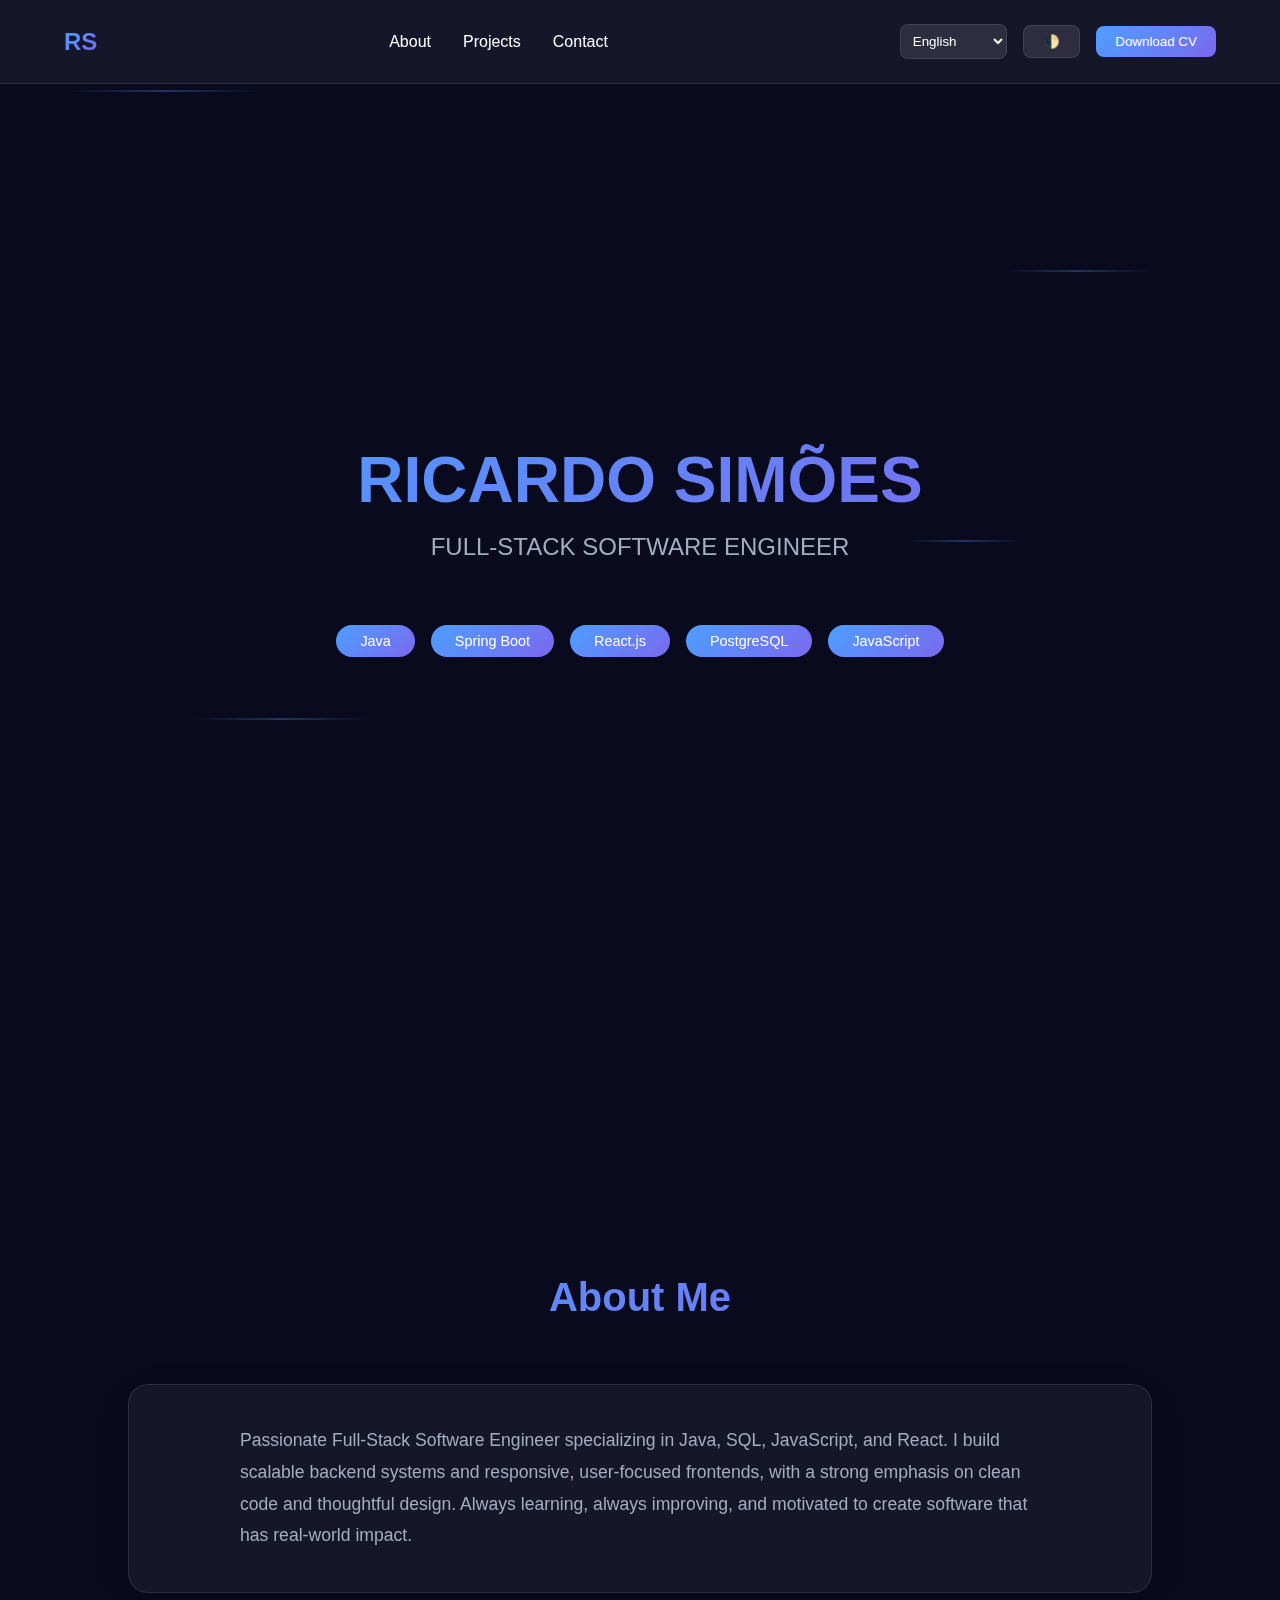
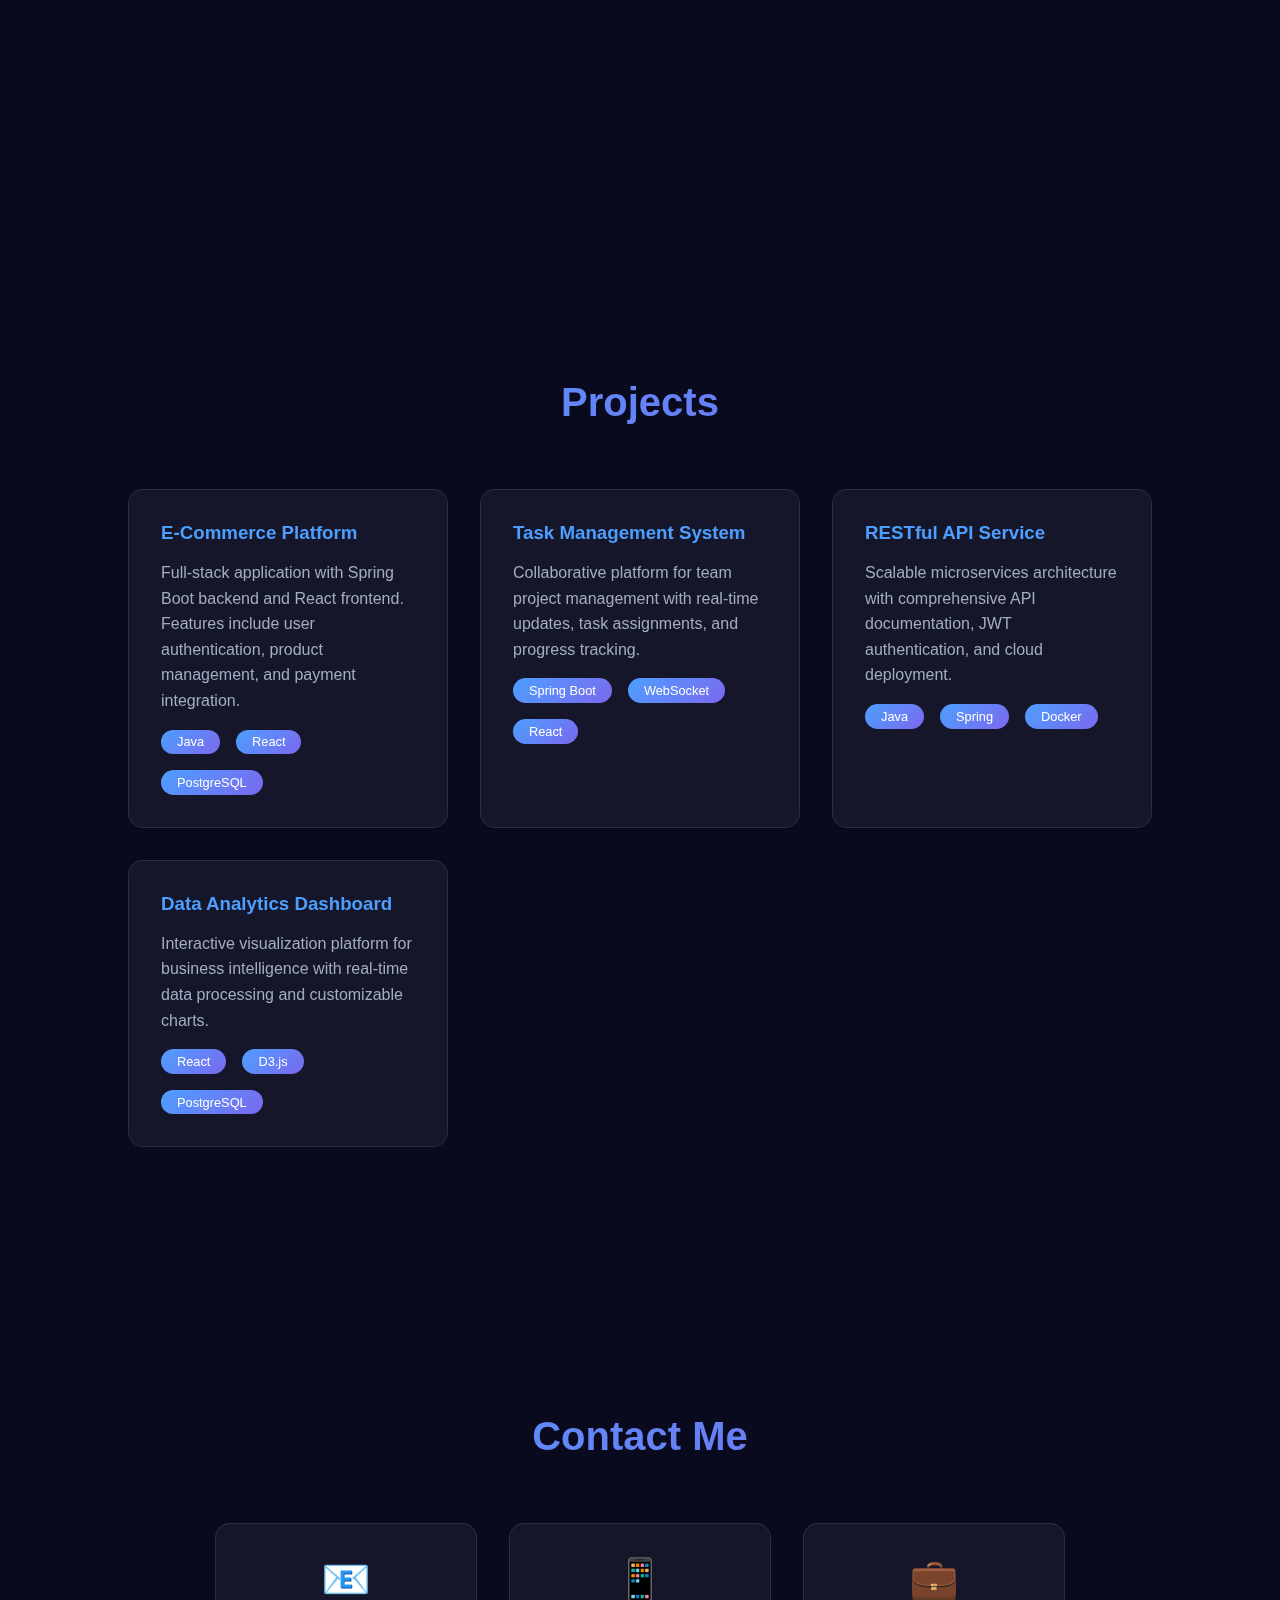
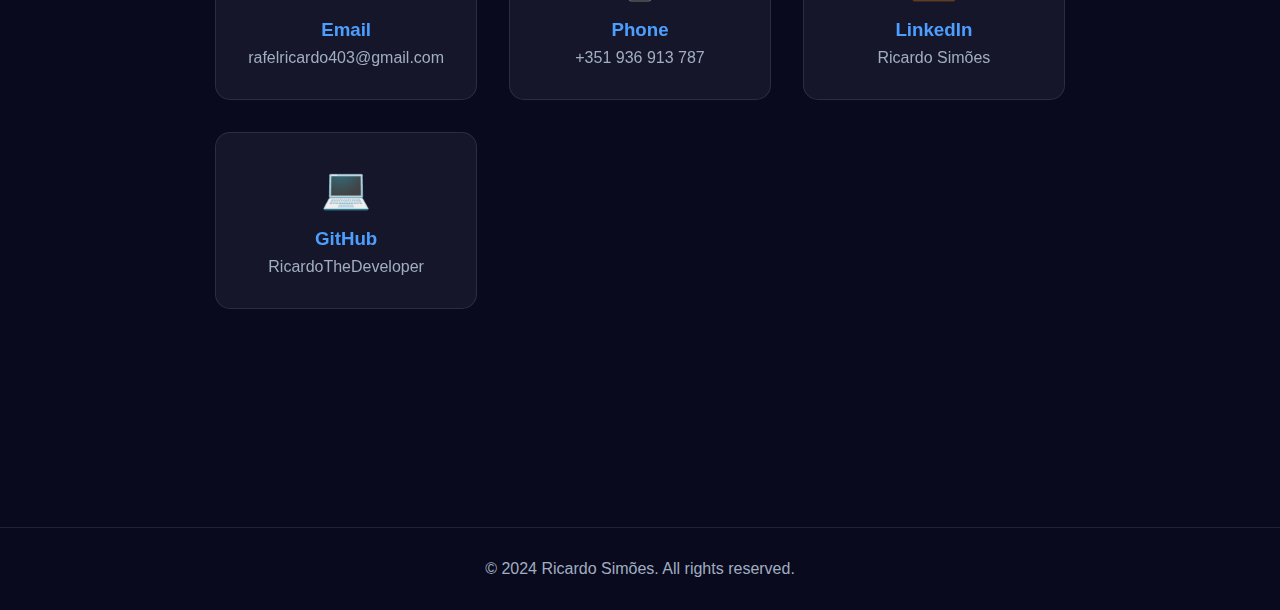
<file: index.html>
<!DOCTYPE html>
<html lang="en">
<head>
    <meta charset="UTF-8">
    <meta name="viewport" content="width=device-width, initial-scale=1.0">
    <title>Ricardo Simões - Full-Stack Software Engineer</title>
    <style>
        * {
            margin: 0;
            padding: 0;
            box-sizing: border-box;
        }

        :root {
            --bg-primary: #0a0a1f;
            --bg-secondary: #1a1a3e;
            --accent-primary: #4d9fff;
            --accent-secondary: #7b68ee;
            --text-primary: #ffffff;
            --text-secondary: #a0aec0;
            --glass-bg: rgba(255, 255, 255, 0.05);
            --glass-border: rgba(255, 255, 255, 0.1);
        }

        [data-theme="light"] {
            --bg-primary: #f0f4f8;
            --bg-secondary: #ffffff;
            --accent-primary: #2b6cb0;
            --accent-secondary: #5a67d8;
            --text-primary: #1a202c;
            --text-secondary: #4a5568;
            --glass-bg: rgba(255, 255, 255, 0.7);
            --glass-border: rgba(0, 0, 0, 0.1);
        }

        body {
            font-family: 'Segoe UI', Tahoma, Geneva, Verdana, sans-serif;
            background: var(--bg-primary);
            color: var(--text-primary);
            overflow-x: hidden;
            transition: all 0.3s ease;
        }

        .circuit-bg {
            position: fixed;
            top: 0;
            left: 0;
            width: 100%;
            height: 100%;
            z-index: 0;
            opacity: 0.3;
            pointer-events: none;
        }

        .circuit-line {
            position: absolute;
            background: linear-gradient(90deg, transparent, var(--accent-primary), transparent);
            animation: pulse 3s infinite;
        }

        @keyframes pulse {
            0%, 100% { opacity: 0.3; }
            50% { opacity: 0.8; }
        }

        nav {
            position: fixed;
            top: 0;
            width: 100%;
            padding: 1.5rem 5%;
            background: var(--glass-bg);
            backdrop-filter: blur(20px);
            border-bottom: 1px solid var(--glass-border);
            z-index: 1000;
            display: flex;
            justify-content: space-between;
            align-items: center;
        }

        .logo {
            font-size: 1.5rem;
            font-weight: bold;
            background: linear-gradient(135deg, var(--accent-primary), var(--accent-secondary));
            -webkit-background-clip: text;
            -webkit-text-fill-color: transparent;
            background-clip: text;
        }

        .nav-links {
            display: flex;
            gap: 2rem;
            list-style: none;
        }

        .nav-links a {
            color: var(--text-primary);
            text-decoration: none;
            font-weight: 500;
            transition: all 0.3s;
            position: relative;
        }

        .nav-links a::after {
            content: '';
            position: absolute;
            bottom: -5px;
            left: 0;
            width: 0;
            height: 2px;
            background: var(--accent-primary);
            transition: width 0.3s;
        }

        .nav-links a:hover::after {
            width: 100%;
        }

        .controls {
            display: flex;
            gap: 1rem;
            align-items: center;
        }

        .btn {
            padding: 0.5rem 1.2rem;
            border: none;
            border-radius: 8px;
            cursor: pointer;
            font-weight: 500;
            transition: all 0.3s;
            background: var(--glass-bg);
            color: var(--text-primary);
            border: 1px solid var(--glass-border);
            backdrop-filter: blur(10px);
        }

        .btn:hover {
            transform: translateY(-2px);
            box-shadow: 0 5px 15px rgba(77, 159, 255, 0.3);
        }

        .btn-primary {
            background: linear-gradient(135deg, var(--accent-primary), var(--accent-secondary));
            border: none;
            color: white;
        }

        select {
            padding: 0.5rem;
            border-radius: 8px;
            background: var(--glass-bg);
            color: var(--text-primary);
            border: 1px solid var(--glass-border);
            backdrop-filter: blur(10px);
            cursor: pointer;
        }

        main {
            position: relative;
            z-index: 1;
            padding-top: 100px;
        }

        section {
            min-height: 100vh;
            padding: 5rem 10%;
            display: flex;
            flex-direction: column;
            justify-content: center;
        }

        .hero {
            text-align: center;
            position: relative;
        }

        .hero h1 {
            font-size: 4rem;
            margin-bottom: 1rem;
            background: linear-gradient(135deg, var(--accent-primary), var(--accent-secondary));
            -webkit-background-clip: text;
            -webkit-text-fill-color: transparent;
            background-clip: text;
            animation: fadeInUp 1s ease;
        }

        .hero .subtitle {
            font-size: 1.5rem;
            color: var(--text-secondary);
            margin-bottom: 2rem;
            animation: fadeInUp 1s ease 0.2s backwards;
        }

        @keyframes fadeInUp {
            from {
                opacity: 0;
                transform: translateY(30px);
            }
            to {
                opacity: 1;
                transform: translateY(0);
            }
        }

        .glass-card {
            background: var(--glass-bg);
            backdrop-filter: blur(20px);
            border: 1px solid var(--glass-border);
            border-radius: 20px;
            padding: 2.5rem;
            margin: 2rem 0;
            transition: all 0.3s;
            box-shadow: 0 8px 32px rgba(0, 0, 0, 0.1);
        }

        .glass-card:hover {
            transform: translateY(-5px);
            box-shadow: 0 15px 40px rgba(77, 159, 255, 0.2);
        }

        .section-title {
            font-size: 2.5rem;
            margin-bottom: 2rem;
            text-align: center;
            background: linear-gradient(135deg, var(--accent-primary), var(--accent-secondary));
            -webkit-background-clip: text;
            -webkit-text-fill-color: transparent;
            background-clip: text;
        }

        .about-content {
            max-width: 800px;
            margin: 0 auto;
            line-height: 1.8;
            font-size: 1.1rem;
            color: var(--text-secondary);
        }

        .tech-stack {
            display: flex;
            gap: 1rem;
            flex-wrap: wrap;
            justify-content: center;
            margin-top: 2rem;
        }

        .tech-tag {
            padding: 0.5rem 1.5rem;
            background: linear-gradient(135deg, var(--accent-primary), var(--accent-secondary));
            border-radius: 25px;
            font-size: 0.9rem;
            font-weight: 500;
        }

        .projects-grid {
            display: grid;
            grid-template-columns: repeat(auto-fit, minmax(300px, 1fr));
            gap: 2rem;
            margin-top: 2rem;
        }

        .project-card {
            background: var(--glass-bg);
            backdrop-filter: blur(20px);
            border: 1px solid var(--glass-border);
            border-radius: 15px;
            padding: 2rem;
            transition: all 0.3s;
            cursor: pointer;
        }

        .project-card:hover {
            transform: translateY(-10px);
            box-shadow: 0 15px 40px rgba(77, 159, 255, 0.3);
        }

        .project-card h3 {
            color: var(--accent-primary);
            margin-bottom: 1rem;
        }

        .project-card p {
            color: var(--text-secondary);
            line-height: 1.6;
        }

        .contact-grid {
            display: grid;
            grid-template-columns: repeat(auto-fit, minmax(250px, 1fr));
            gap: 2rem;
            max-width: 1000px;
            margin: 2rem auto;
        }

        .contact-item {
            background: var(--glass-bg);
            backdrop-filter: blur(20px);
            border: 1px solid var(--glass-border);
            border-radius: 15px;
            padding: 2rem;
            text-align: center;
            transition: all 0.3s;
        }

        .contact-item:hover {
            transform: translateY(-5px);
            box-shadow: 0 10px 30px rgba(77, 159, 255, 0.3);
        }

        .contact-icon {
            font-size: 2.5rem;
            margin-bottom: 1rem;
            color: var(--accent-primary);
        }

        .contact-item h3 {
            margin-bottom: 0.5rem;
            color: var(--accent-primary);
        }

        .contact-item a {
            color: var(--text-secondary);
            text-decoration: none;
            word-break: break-all;
        }

        .contact-item a:hover {
            color: var(--accent-primary);
        }

        footer {
            text-align: center;
            padding: 2rem;
            color: var(--text-secondary);
            border-top: 1px solid var(--glass-border);
        }

        @media (max-width: 768px) {
            .hero h1 {
                font-size: 2.5rem;
            }
            
            .hero .subtitle {
                font-size: 1.2rem;
            }
            
            .nav-links {
                display: none;
            }
            
            section {
                padding: 3rem 5%;
            }
        }
    </style>
</head>
<body data-theme="dark">
    <div class="circuit-bg">
        <div class="circuit-line" style="width: 200px; height: 2px; top: 10%; left: 5%; animation-delay: 0s;"></div>
        <div class="circuit-line" style="width: 150px; height: 2px; top: 30%; right: 10%; animation-delay: 1s;"></div>
        <div class="circuit-line" style="width: 180px; height: 2px; bottom: 20%; left: 15%; animation-delay: 2s;"></div>
        <div class="circuit-line" style="width: 120px; height: 2px; top: 60%; right: 20%; animation-delay: 1.5s;"></div>
    </div>

    <nav>
        <div class="logo">RS</div>
        <ul class="nav-links">
            <li><a href="#about" data-i18n="nav_about">About</a></li>
            <li><a href="#projects" data-i18n="nav_projects">Projects</a></li>
            <li><a href="#contact" data-i18n="nav_contact">Contact</a></li>
        </ul>
        <div class="controls">
            <select id="langSelect" onchange="changeLanguage()">
                <option value="en">English</option>
                <option value="fr">Français</option>
                <option value="nl">Nederlands</option>
            </select>
            <button class="btn" onclick="toggleTheme()">🌓</button>
            <button class="btn btn-primary" onclick="downloadCV()" data-i18n="download_cv">Download CV</button>
        </div>
    </nav>

    <main>
        <section class="hero">
            <h1>RICARDO SIMÕES</h1>
            <p class="subtitle" data-i18n="hero_subtitle">FULL-STACK SOFTWARE ENGINEER</p>
            <div class="tech-stack">
                <span class="tech-tag">Java</span>
                <span class="tech-tag">Spring Boot</span>
                <span class="tech-tag">React.js</span>
                <span class="tech-tag">PostgreSQL</span>
                <span class="tech-tag">JavaScript</span>
            </div>
        </section>

        <section id="about">
            <h2 class="section-title" data-i18n="about_title">About Me</h2>
            <div class="glass-card">
                <p class="about-content" data-i18n="about_text">
                    Passionate Full-Stack Software Engineer specializing in Java, SQL, JavaScript, and React. 
                    I build scalable backend systems and responsive, user-focused frontends, with a strong emphasis 
                    on clean code and thoughtful design. Always learning, always improving, and motivated to create 
                    software that has real-world impact.
                </p>
            </div>
        </section>

        <section id="projects">
            <h2 class="section-title" data-i18n="projects_title">Projects</h2>
            <div class="projects-grid">
                <div class="project-card">
                    <h3 data-i18n="project1_title">E-Commerce Platform</h3>
                    <p data-i18n="project1_desc">Full-stack application with Spring Boot backend and React frontend. Features include user authentication, product management, and payment integration.</p>
                    <div class="tech-stack" style="justify-content: flex-start; margin-top: 1rem;">
                        <span class="tech-tag" style="font-size: 0.8rem; padding: 0.3rem 1rem;">Java</span>
                        <span class="tech-tag" style="font-size: 0.8rem; padding: 0.3rem 1rem;">React</span>
                        <span class="tech-tag" style="font-size: 0.8rem; padding: 0.3rem 1rem;">PostgreSQL</span>
                    </div>
                </div>

                <div class="project-card">
                    <h3 data-i18n="project2_title">Task Management System</h3>
                    <p data-i18n="project2_desc">Collaborative platform for team project management with real-time updates, task assignments, and progress tracking.</p>
                    <div class="tech-stack" style="justify-content: flex-start; margin-top: 1rem;">
                        <span class="tech-tag" style="font-size: 0.8rem; padding: 0.3rem 1rem;">Spring Boot</span>
                        <span class="tech-tag" style="font-size: 0.8rem; padding: 0.3rem 1rem;">WebSocket</span>
                        <span class="tech-tag" style="font-size: 0.8rem; padding: 0.3rem 1rem;">React</span>
                    </div>
                </div>

                <div class="project-card">
                    <h3 data-i18n="project3_title">RESTful API Service</h3>
                    <p data-i18n="project3_desc">Scalable microservices architecture with comprehensive API documentation, JWT authentication, and cloud deployment.</p>
                    <div class="tech-stack" style="justify-content: flex-start; margin-top: 1rem;">
                        <span class="tech-tag" style="font-size: 0.8rem; padding: 0.3rem 1rem;">Java</span>
                        <span class="tech-tag" style="font-size: 0.8rem; padding: 0.3rem 1rem;">Spring</span>
                        <span class="tech-tag" style="font-size: 0.8rem; padding: 0.3rem 1rem;">Docker</span>
                    </div>
                </div>

                <div class="project-card">
                    <h3 data-i18n="project4_title">Data Analytics Dashboard</h3>
                    <p data-i18n="project4_desc">Interactive visualization platform for business intelligence with real-time data processing and customizable charts.</p>
                    <div class="tech-stack" style="justify-content: flex-start; margin-top: 1rem;">
                        <span class="tech-tag" style="font-size: 0.8rem; padding: 0.3rem 1rem;">React</span>
                        <span class="tech-tag" style="font-size: 0.8rem; padding: 0.3rem 1rem;">D3.js</span>
                        <span class="tech-tag" style="font-size: 0.8rem; padding: 0.3rem 1rem;">PostgreSQL</span>
                    </div>
                </div>
            </div>
        </section>

        <section id="contact">
            <h2 class="section-title" data-i18n="contact_title">Contact Me</h2>
            <div class="contact-grid">
                <div class="contact-item">
                    <div class="contact-icon">📧</div>
                    <h3 data-i18n="contact_email">Email</h3>
                    <a href="mailto:rafelricardo403@gmail.com">rafelricardo403@gmail.com</a>
                </div>

                <div class="contact-item">
                    <div class="contact-icon">📱</div>
                    <h3 data-i18n="contact_phone">Phone</h3>
                    <a href="tel:+351936913787">+351 936 913 787</a>
                </div>

                <div class="contact-item">
                    <div class="contact-icon">💼</div>
                    <h3>LinkedIn</h3>
                    <a href="https://www.linkedin.com/in/ricardo-simões-fullstacksoftwareengineer" target="_blank">Ricardo Simões</a>
                </div>

                <div class="contact-item">
                    <div class="contact-icon">💻</div>
                    <h3>GitHub</h3>
                    <a href="https://github.com/RicardoTheDeveloper" target="_blank">RicardoTheDeveloper</a>
                </div>
            </div>
        </section>
    </main>

    <footer>
        <p>&copy; 2024 Ricardo Simões. <span data-i18n="footer_rights">All rights reserved.</span></p>
    </footer>

    <script>
        const translations = {
            en: {
                nav_about: "About",
                nav_projects: "Projects",
                nav_contact: "Contact",
                download_cv: "Download CV",
                hero_subtitle: "FULL-STACK SOFTWARE ENGINEER",
                about_title: "About Me",
                about_text: "Passionate Full-Stack Software Engineer specializing in Java, SQL, JavaScript, and React. I build scalable backend systems and responsive, user-focused frontends, with a strong emphasis on clean code and thoughtful design. Always learning, always improving, and motivated to create software that has real-world impact.",
                projects_title: "Projects",
                project1_title: "E-Commerce Platform",
                project1_desc: "Full-stack application with Spring Boot backend and React frontend. Features include user authentication, product management, and payment integration.",
                project2_title: "Task Management System",
                project2_desc: "Collaborative platform for team project management with real-time updates, task assignments, and progress tracking.",
                project3_title: "RESTful API Service",
                project3_desc: "Scalable microservices architecture with comprehensive API documentation, JWT authentication, and cloud deployment.",
                project4_title: "Data Analytics Dashboard",
                project4_desc: "Interactive visualization platform for business intelligence with real-time data processing and customizable charts.",
                contact_title: "Contact Me",
                contact_email: "Email",
                contact_phone: "Phone",
                footer_rights: "All rights reserved."
            },
            fr: {
                nav_about: "À Propos",
                nav_projects: "Projets",
                nav_contact: "Contact",
                download_cv: "Télécharger CV",
                hero_subtitle: "INGÉNIEUR LOGICIEL FULL-STACK",
                about_title: "À Propos de Moi",
                about_text: "Ingénieur logiciel Full-Stack passionné, spécialisé en Java, SQL, JavaScript et React. Je construis des systèmes backend évolutifs et des interfaces frontend réactives et centrées sur l'utilisateur, avec un fort accent sur le code propre et la conception réfléchie. Toujours en apprentissage, toujours en amélioration, et motivé pour créer des logiciels qui ont un impact réel.",
                projects_title: "Projets",
                project1_title: "Plateforme E-Commerce",
                project1_desc: "Application full-stack avec backend Spring Boot et frontend React. Fonctionnalités incluant l'authentification utilisateur, la gestion de produits et l'intégration de paiement.",
                project2_title: "Système de Gestion de Tâches",
                project2_desc: "Plateforme collaborative pour la gestion de projets d'équipe avec mises à jour en temps réel, attribution de tâches et suivi des progrès.",
                project3_title: "Service API RESTful",
                project3_desc: "Architecture de microservices évolutive avec documentation API complète, authentification JWT et déploiement cloud.",
                project4_title: "Tableau de Bord Analytique",
                project4_desc: "Plateforme de visualisation interactive pour l'intelligence d'affaires avec traitement de données en temps réel et graphiques personnalisables.",
                contact_title: "Me Contacter",
                contact_email: "Email",
                contact_phone: "Téléphone",
                footer_rights: "Tous droits réservés."
            },
            nl: {
                nav_about: "Over",
                nav_projects: "Projecten",
                nav_contact: "Contact",
                download_cv: "Download CV",
                hero_subtitle: "FULL-STACK SOFTWARE ENGINEER",
                about_title: "Over Mij",
                about_text: "Gepassioneerde Full-Stack Software Engineer gespecialiseerd in Java, SQL, JavaScript en React. Ik bouw schaalbare backend-systemen en responsieve, gebruikersgerichte frontends, met een sterke nadruk op schone code en doordacht ontwerp. Altijd leren, altijd verbeteren, en gemotiveerd om software te creëren die echte impact heeft.",
                projects_title: "Projecten",
                project1_title: "E-Commerce Platform",
                project1_desc: "Full-stack applicatie met Spring Boot backend en React frontend. Functies omvatten gebruikersauthenticatie, productbeheer en betalingsintegratie.",
                project2_title: "Taakbeheersysteem",
                project2_desc: "Samenwerkingsplatform voor teamprojectbeheer met realtime updates, taaktoewijzingen en voortgangsregistratie.",
                project3_title: "RESTful API Service",
                project3_desc: "Schaalbare microservices-architectuur met uitgebreide API-documentatie, JWT-authenticatie en cloud-implementatie.",
                project4_title: "Data Analyse Dashboard",
                project4_desc: "Interactief visualisatieplatform voor business intelligence met realtime gegevensverwerking en aanpasbare grafieken.",
                contact_title: "Neem Contact Op",
                contact_email: "Email",
                contact_phone: "Telefoon",
                footer_rights: "Alle rechten voorbehouden."
            }
        };

        function changeLanguage() {
            const lang = document.getElementById('langSelect').value;
            const elements = document.querySelectorAll('[data-i18n]');
            
            elements.forEach(el => {
                const key = el.getAttribute('data-i18n');
                if (translations[lang] && translations[lang][key]) {
                    el.textContent = translations[lang][key];
                }
            });
        }

        function toggleTheme() {
            const body = document.body;
            const currentTheme = body.getAttribute('data-theme');
            const newTheme = currentTheme === 'dark' ? 'light' : 'dark';
            body.setAttribute('data-theme', newTheme);
        }

        function downloadCV() {
            alert('CV download will be triggered. Please add your CV file to enable this feature.');
        }

        document.querySelectorAll('a[href^="#"]').forEach(anchor => {
            anchor.addEventListener('click', function (e) {
                e.preventDefault();
                const target = document.querySelector(this.getAttribute('href'));
                if (target) {
                    target.scrollIntoView({
                        behavior: 'smooth',
                        block: 'start'
                    });
                }
            });
        });
    </script>
</body>
</html>
</file>
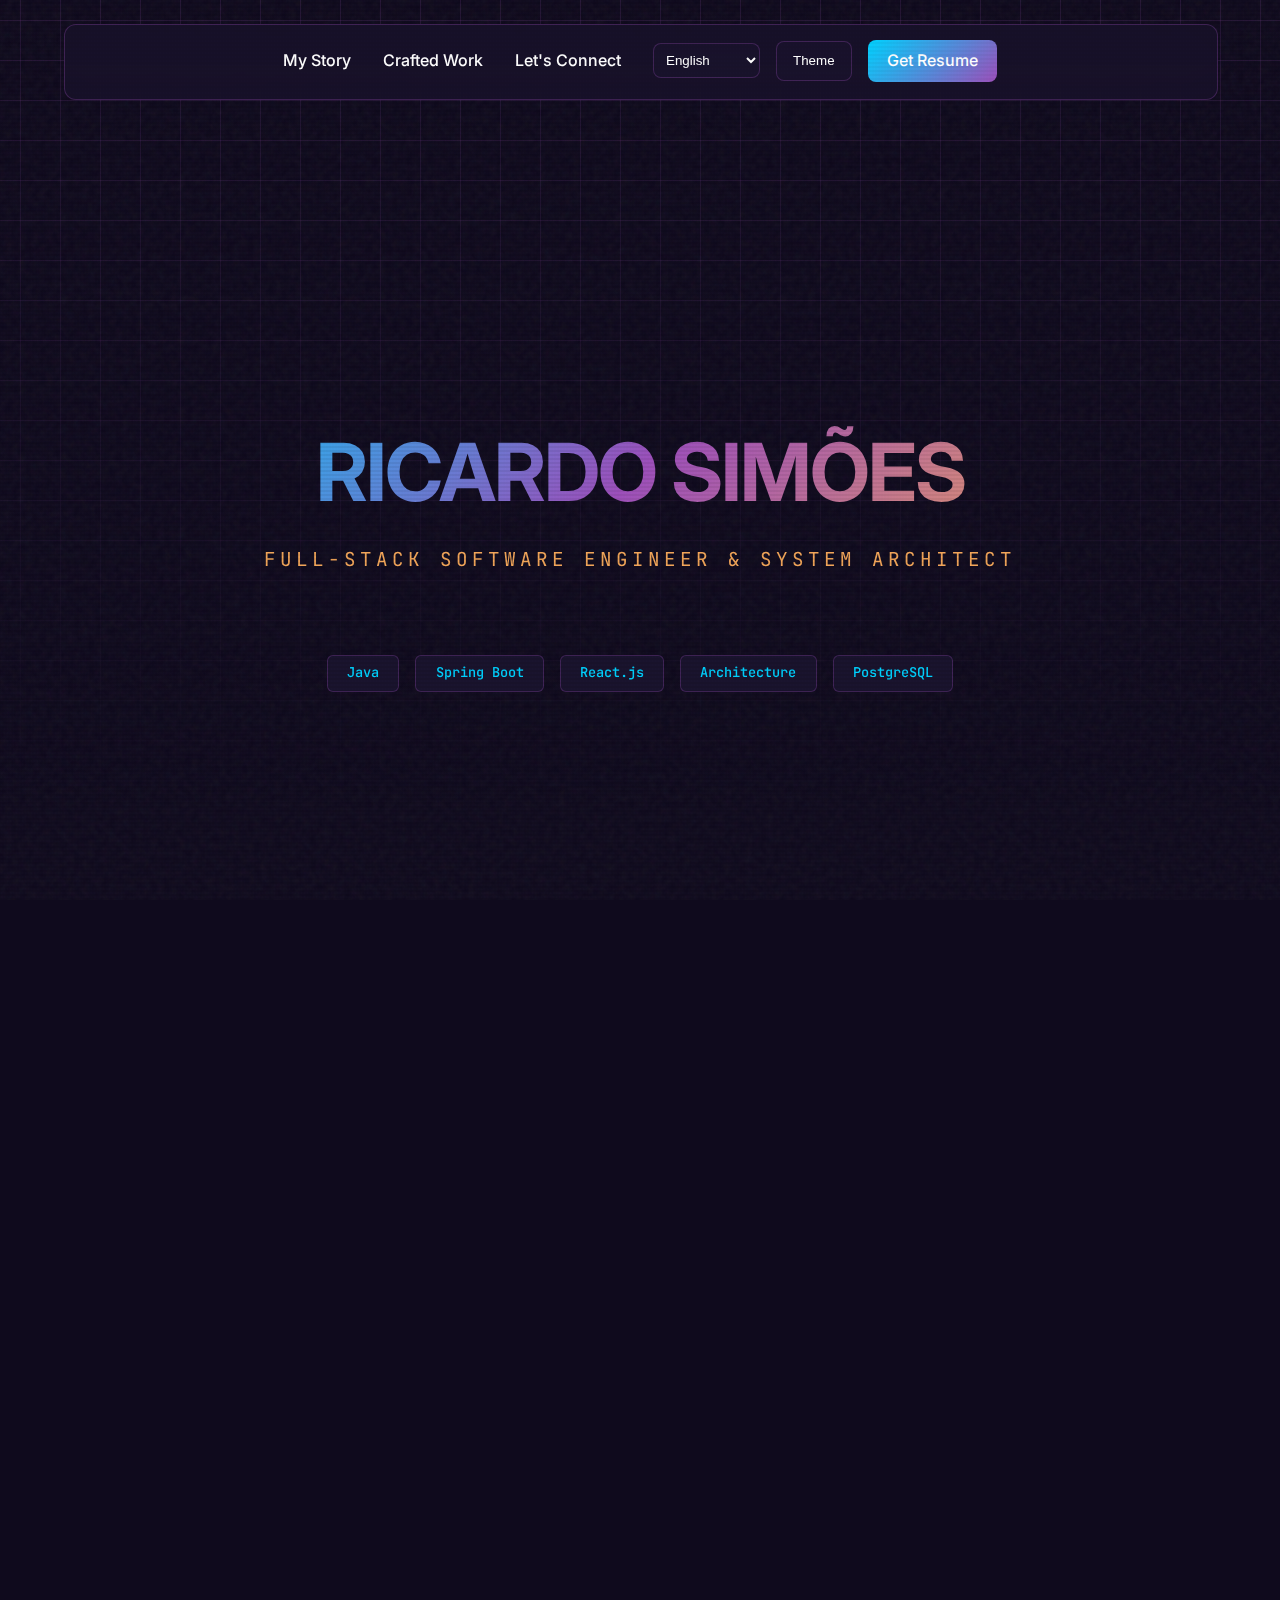
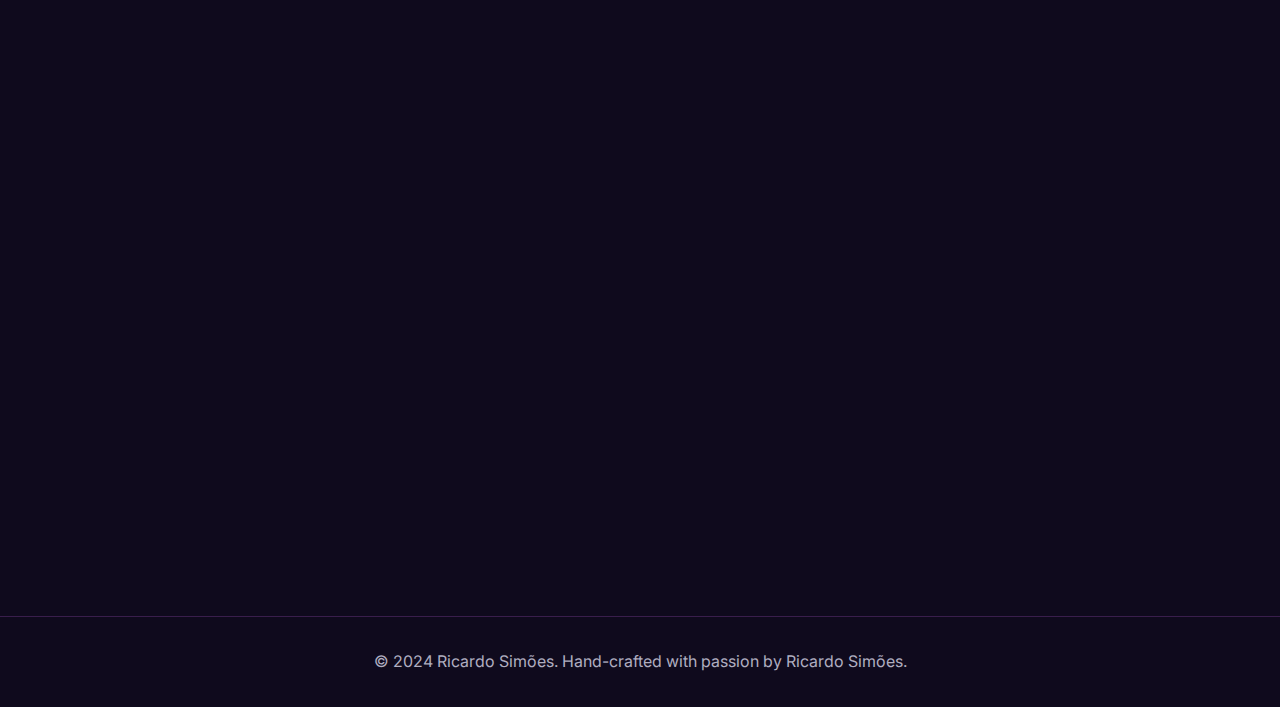
<file: docs/index.html>
<!DOCTYPE html>
<html lang="en">

<head>
    <meta charset="UTF-8">
    <meta name="viewport" content="width=device-width, initial-scale=1.0">
    <title>Ricardo Simões - Full-Stack Software Engineer</title>
    <link rel="icon" type="image/png"
        href="https://uxwing.com/wp-content/themes/uxwing/download/brands-and-social-media/google-gemini-icon.png">
    <link rel="preconnect" href="https://fonts.googleapis.com">
    <link rel="preconnect" href="https://fonts.gstatic.com" crossorigin>
    <link
        href="https://fonts.googleapis.com/css2?family=Inter:wght@400;500;700&family=JetBrains+Mono:wght@400;500&display=swap"
        rel="stylesheet">
    <link rel="stylesheet" href="style.css?v=2">
</head>

<body data-theme="dark">
    <div class="circuit-bg"></div>
    <div class="scanlines"></div>

    <nav>
        <div class="nav-container">
            <div class="nav-links">
                <ul>
                    <li><a href="#about" data-i18n="nav_about">My Story</a></li>
                    <li><a href="#projects" data-i18n="nav_projects">Crafted Work</a></li>
                    <li><a href="#contact" data-i18n="nav_contact">Let's Connect</a></li>
                </ul>

                <div class="controls">
                    <select id="langSelect" onchange="changeLanguage()">
                        <option value="en">English</option>
                        <option value="pt">Português</option>
                        <option value="fr">Français</option>
                        <option value="nl">Nederlands</option>
                    </select>
                    <button class="theme-toggle" onclick="toggleTheme()" aria-label="Toggle theme">
                        <span data-i18n="theme_label">Theme</span>
                    </button>
                    <a href="RicardoSimoes_CV_Current.pdf" class="btn btn-primary" data-i18n="get_resume" download>Get
                        Resume</a>
                </div>
            </div>

            <div class="hamburger">
                <span class="bar"></span>
                <span class="bar"></span>
                <span class="bar"></span>
            </div>
        </div>
    </nav>

    <main>
        <section class="hero">
            <h1>RICARDO SIMÕES</h1>
            <p class="subtitle" data-i18n="hero_subtitle">FULL-STACK SOFTWARE ENGINEER</p>
            <div class="tech-stack">
                <span class="tech-tag">Java</span>
                <span class="tech-tag">Spring Boot</span>
                <span class="tech-tag">React.js</span>
                <span class="tech-tag">Architecture</span>
                <span class="tech-tag">PostgreSQL</span>
            </div>
        </section>

        <section id="about" class="hidden">
            <h2 class="section-title" data-i18n="about_title">About Me</h2>
            <div class="glass-card">
                <p class="about-content" data-i18n="about_text">
                    Passionate Full-Stack Software Engineer specializing in Java, SQL, JavaScript, and React.
                    I build scalable backend systems and responsive, user-focused frontends, with a strong emphasis
                    on clean code and thoughtful design. Always learning, always improving, and motivated to create
                    software that has real-world impact.
                </p>
            </div>
        </section>

        <section id="projects" class="hidden">
            <h2 class="section-title" data-i18n="projects_title">Projects</h2>
            <div class="projects-grid">
                <a href="https://github.com/RicardoTheDeveloper/uberEmailService" target="_blank"
                    class="project-card-link">
                    <div class="project-card">
                        <h3 data-i18n="project1_title">uberEmailService</h3>
                        <p data-i18n="project1_desc">Scalable email service architecture inspired by Uber, built with
                            Spring Boot and Java.</p>
                        <div class="tech-stack project-tech">
                            <span class="tech-tag">Java</span>
                            <span class="tech-tag">Spring Boot</span>
                        </div>
                    </div>
                </a>

                <a href="https://github.com/RicardoTheDeveloper/StarThriveManager" target="_blank"
                    class="project-card-link">
                    <div class="project-card">
                        <h3 data-i18n="project2_title">StarThriveManager</h3>
                        <p data-i18n="project2_desc">Comprehensive business management system for tracking company
                            profitability and operations.</p>
                        <div class="tech-stack project-tech">
                            <span class="tech-tag">Java</span>
                        </div>
                    </div>
                </a>

                <a href="https://github.com/RicardoTheDeveloper/Harmonic-Stream-Database-Project" target="_blank"
                    class="project-card-link">
                    <div class="project-card">
                        <h3 data-i18n="project3_title">Harmonic Stream Database</h3>
                        <p data-i18n="project3_desc">High-performance database system for harmonic stream processing
                            using Python, Flask, and PostgreSQL.</p>
                        <div class="tech-stack project-tech">
                            <span class="tech-tag">Python</span>
                            <span class="tech-tag">Flask</span>
                            <span class="tech-tag">PostgreSQL</span>
                        </div>
                    </div>
                </a>

                <a href="https://github.com/RicardoTheDeveloper/SD" target="_blank" class="project-card-link">
                    <div class="project-card">
                        <h3 data-i18n="project4_title">Googol Search Engine (SD)</h3>
                        <p data-i18n="project4_desc">Distributed search engine with RMI backend, Spring Boot Web UI,
                            real-time WebSocket monitoring, and OpenAI integration.</p>
                        <div class="tech-stack project-tech">
                            <span class="tech-tag">Java</span>
                            <span class="tech-tag">Spring Boot</span>
                            <span class="tech-tag">RMI</span>
                        </div>
                    </div>
                </a>
            </div>
        </section>

        <section id="contact" class="hidden">
            <h2 class="section-title" data-i18n="contact_title">Contact Me</h2>
            <div class="contact-grid">
                <div class="contact-item">
                    <div class="contact-icon">
                        <svg class="icon" viewBox="0 0 24 24" xmlns="http://www.w3.org/2000/svg">
                            <path
                                d="M3 8L10.89 13.26C11.2187 13.4793 11.6049 13.5963 12 13.5963C12.3951 13.5963 12.7813 13.4793 13.11 13.26L21 8M5 19H19C19.5304 19 20.0391 18.7893 20.4142 18.4142C20.7893 18.0391 21 17.5304 21 17V7C21 6.46957 20.7893 5.96086 20.4142 5.58579C20.0391 5.21071 19.5304 5 19 5H5C4.46957 5 3.96086 5.21071 3.58579 5.58579C3.21071 5.96086 3 6.46957 3 7V17C3 17.5304 3.21071 18.0391 3.58579 18.4142C3.96086 18.7893 4.46957 19 5 19Z"
                                stroke="currentColor" stroke-width="2" stroke-linecap="round" stroke-linejoin="round"
                                fill="none" />
                        </svg>
                    </div>
                    <h3 data-i18n="contact_email">Email</h3>
                    <a href="mailto:rafelricardo403@gmail.com">rafelricardo403@gmail.com</a>
                </div>

                <div class="contact-item">
                    <div class="contact-icon">
                        <svg class="icon" viewBox="0 0 24 24" xmlns="http://www.w3.org/2000/svg">
                            <path
                                d="M7 6H7.01M7 9H7.01M7 12H7.01M7 15H7.01M7 12C7 9.23858 9.23858 7 12 7C14.7614 7 17 9.23858 17 12V21M7 18H7.01M17 18H17.01M12 22C17.5228 22 22 17.5228 22 12C22 6.47715 17.5228 2 12 2C6.47715 2 2 6.47715 2 12C2 15.5362 2 22 12 22Z"
                                stroke="currentColor" stroke-width="2" stroke-linecap="round" stroke-linejoin="round"
                                fill="none" />
                        </svg>
                    </div>
                    <h3 data-i18n="contact_phone">Phone</h3>
                    <a href="tel:+351936913787">+351 936 913 787</a>
                </div>

                <div class="contact-item">
                    <div class="contact-icon">
                        <svg class="icon" viewBox="0 0 24 24" xmlns="http://www.w3.org/2000/svg">
                            <path
                                d="M16 8C17.5913 8 19.1174 8.63214 20.2426 9.75736C21.3679 10.8826 22 12.4087 22 14V21H18V14C18 13.4696 17.7893 12.9609 17.4142 12.5858C17.0391 12.2107 16.5304 12 16 12C15.4696 12 14.9609 12.2107 14.5858 12.5858C14.2107 12.9609 14 13.4696 14 14V21H10V14C10 12.4087 10.6321 10.8826 11.7574 9.75736C12.8826 8.63214 14.4087 8 16 8Z"
                                stroke="currentColor" stroke-width="2" stroke-linecap="round" stroke-linejoin="round" />
                            <path d="M6 9H2V21H6V9Z" stroke="currentColor" stroke-width="2" stroke-linecap="round"
                                stroke-linejoin="round" />
                            <path
                                d="M4 6C5.10457 6 6 5.10457 6 4C6 2.89543 5.10457 2 4 2C2.89543 2 2 2.89543 2 4C2 5.10457 2.89543 6 4 6Z"
                                stroke="currentColor" stroke-width="2" stroke-linecap="round" stroke-linejoin="round" />
                        </svg>
                    </div>
                    <h3>LinkedIn</h3>
                    <a href="https://www.linkedin.com/in/ricardo-simões-fullstacksoftwareengineer"
                        target="_blank">Ricardo Simões</a>
                </div>

                <div class="contact-item">
                    <div class="contact-icon">
                        <svg class="icon" viewBox="0 0 24 24" xmlns="http://www.w3.org/2000/svg">
                            <path
                                d="M9 19C4 20.5 4 16.5 2 16M16 22V18.13C16.0375 17.6532 15.9731 17.1738 15.811 16.7238C15.6489 16.2738 15.3929 15.8634 15.06 15.52C18.2 15.17 21.5 13.98 21.5 8.52C21.4997 7.12383 20.9627 5.7812 20 4.77C20.4559 3.54851 20.4236 2.19835 19.91 1C19.91 1 18.73 1 16 2.85C13.5585 2.16658 10.4415 2.16658 8 2.85C5.27 1 4.09 1 4.09 1C3.57638 2.19835 3.54414 3.54851 4 4.77C3.0373 5.7812 2.50028 7.12383 2.5 8.52C2.5 13.98 5.8 15.17 8.94 15.52C8.60715 15.8634 8.35106 16.2738 8.18898 16.7238C8.0269 17.1738 7.96249 17.6532 8 18.13V22"
                                stroke="currentColor" stroke-width="2" stroke-linecap="round" stroke-linejoin="round"
                                fill="none" />
                        </svg>
                    </div>
                    <h3>GitHub</h3>
                    <a href="https://github.com/RicardoTheDeveloper" target="_blank">RicardoTheDeveloper</a>
                </div>
            </div>
        </section>
    </main>

    <footer>
        <p>&copy; 2024 Ricardo Simões. <span data-i18n="footer_rights">All rights reserved.</span></p>
    </footer>

    <script src="script.js"></script>
</body>

</html>
</file>
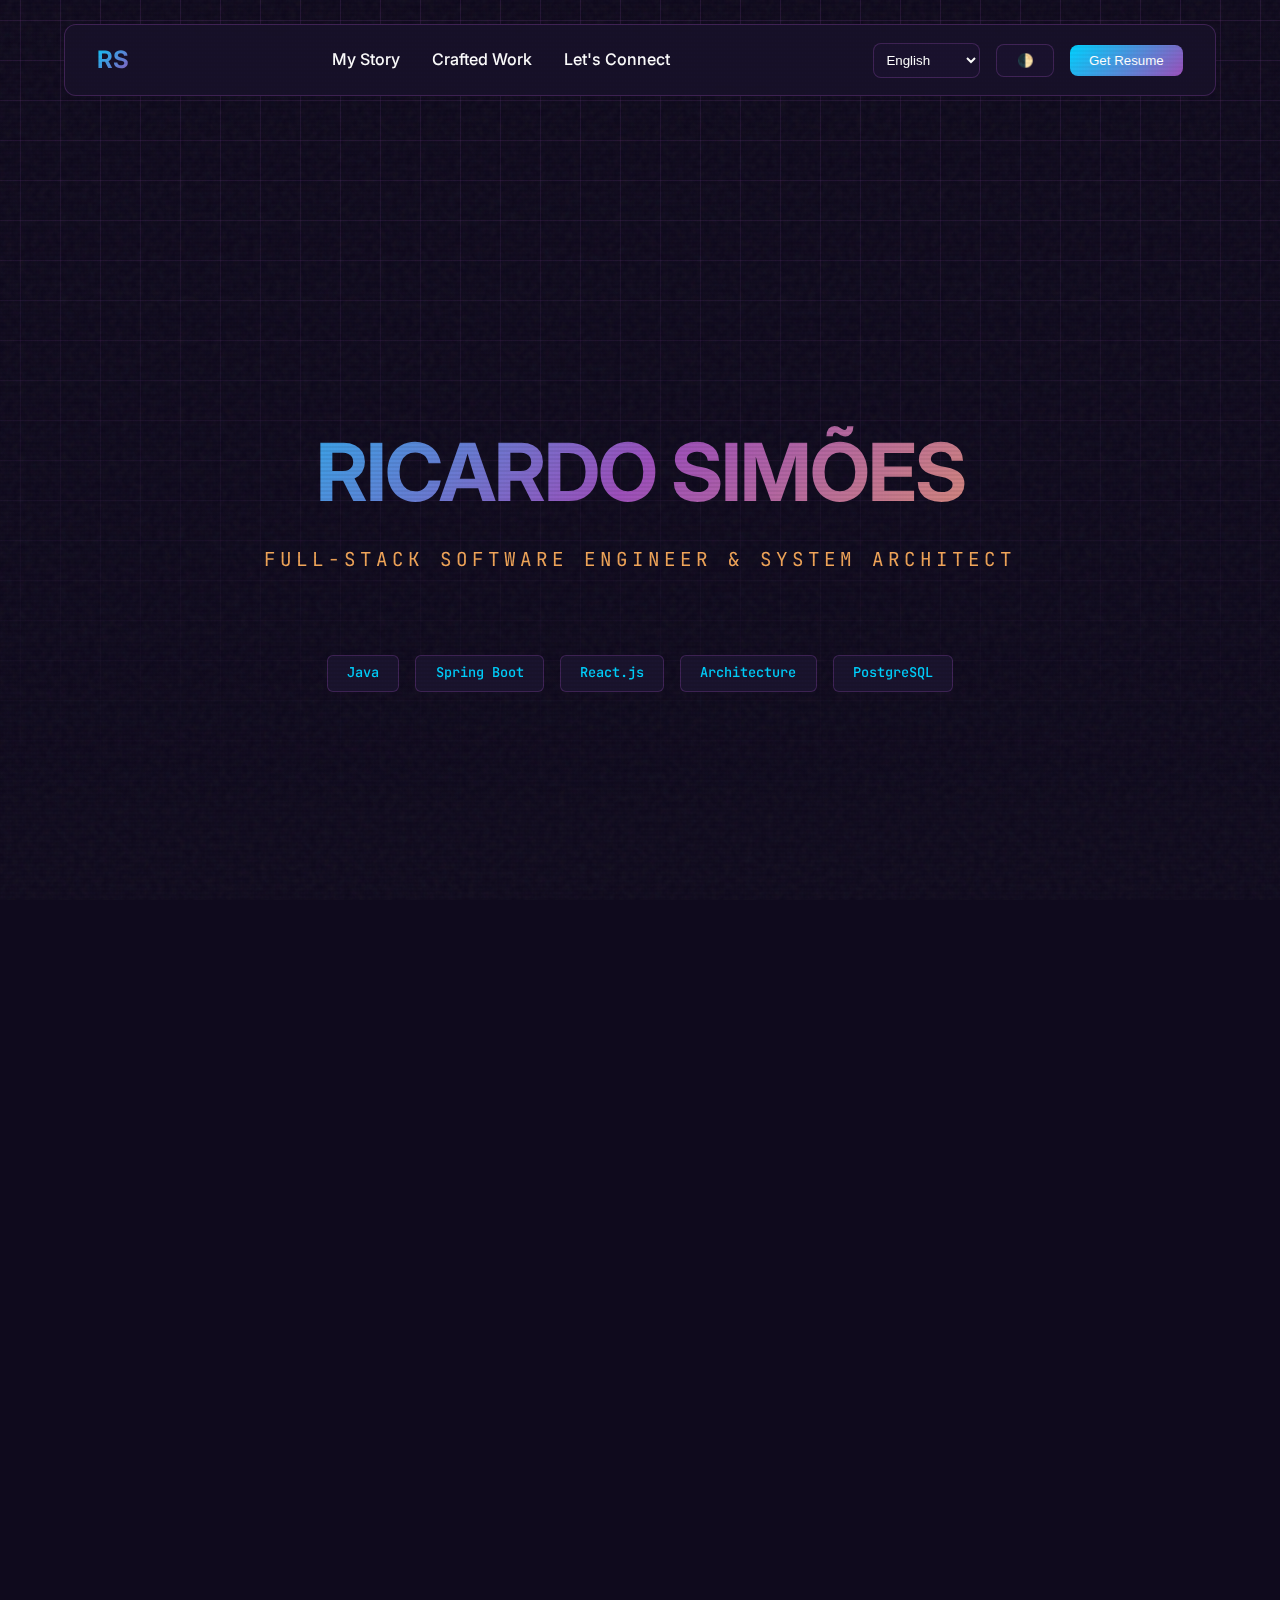
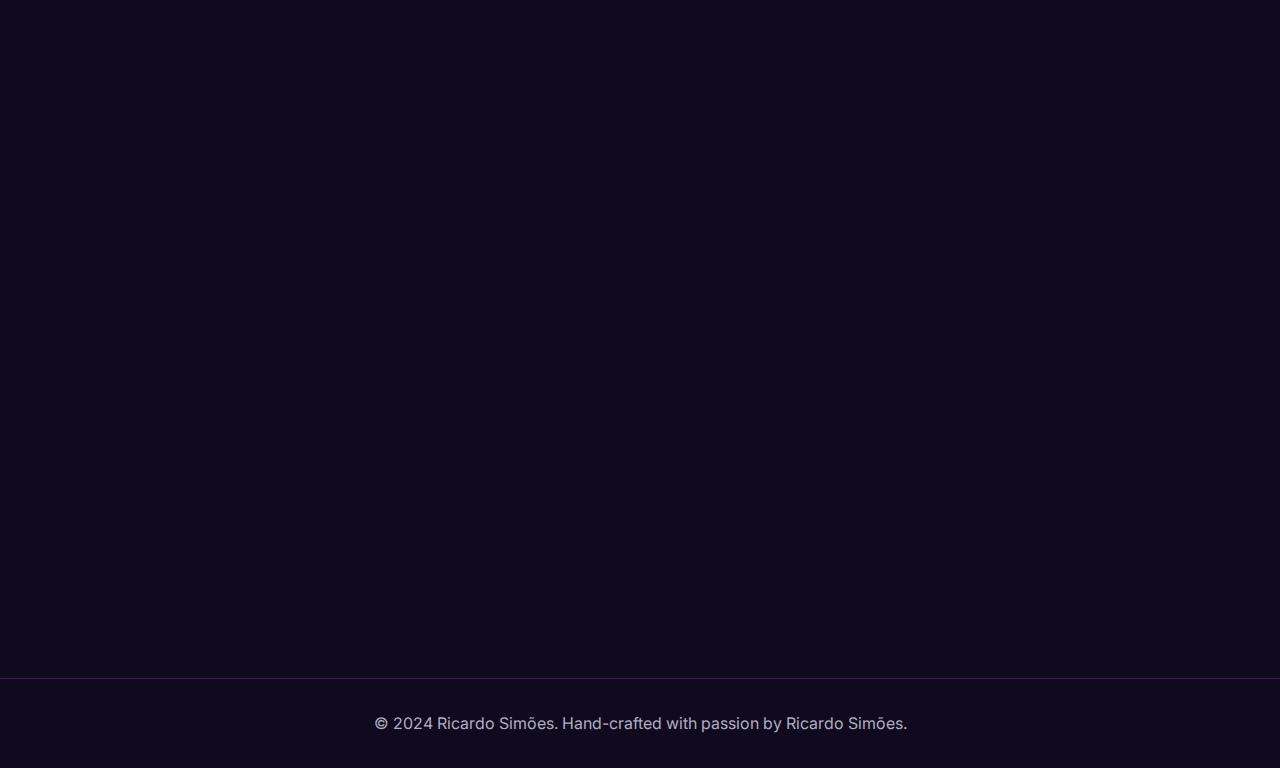
<file: Portfolio/index.html>
<!DOCTYPE html>
<html lang="en">

<head>
    <meta charset="UTF-8">
    <meta name="viewport" content="width=device-width, initial-scale=1.0">
    <title>Ricardo Simões - Full-Stack Software Engineer</title>
    <link rel="icon" type="image/png"
        href="https://uxwing.com/wp-content/themes/uxwing/download/brands-and-social-media/google-gemini-icon.png">
    <link rel="preconnect" href="https://fonts.googleapis.com">
    <link rel="preconnect" href="https://fonts.gstatic.com" crossorigin>
    <link
        href="https://fonts.googleapis.com/css2?family=Inter:wght@400;500;700&family=JetBrains+Mono:wght@400;500&display=swap"
        rel="stylesheet">
    <link rel="stylesheet" href="style.css">
</head>

<body data-theme="dark">
    <div class="circuit-bg"></div>
    <div class="scanlines"></div>

    <nav>
        <div class="logo">RS</div>
        <button class="hamburger">
            <span class="bar"></span>
            <span class="bar"></span>
            <span class="bar"></span>
        </button>
        <ul class="nav-links">
            <li><a href="#about" data-i18n="nav_about">About</a></li>
            <li><a href="#projects" data-i18n="nav_projects">Projects</a></li>
            <li><a href="#contact" data-i18n="nav_contact">Contact</a></li>
        </ul>
        <div class="controls">
            <select id="langSelect" onchange="changeLanguage()">
                <option value="en">English</option>
                <option value="fr">Français</option>
                <option value="nl">Nederlands</option>
                <option value="pt-PT">Português</option>
            </select>
            <button class="btn" onclick="toggleTheme()">🌓</button>
            <button class="btn btn-primary" onclick="downloadCV()" data-i18n="download_cv">Download CV</button>
        </div>
    </nav>

    <main>
        <section class="hero">
            <h1>RICARDO SIMÕES</h1>
            <p class="subtitle" data-i18n="hero_subtitle">FULL-STACK SOFTWARE ENGINEER</p>
            <div class="tech-stack">
                <span class="tech-tag">Java</span>
                <span class="tech-tag">Spring Boot</span>
                <span class="tech-tag">React.js</span>
                <span class="tech-tag">Architecture</span>
                <span class="tech-tag">PostgreSQL</span>
            </div>
        </section>

        <section id="about" class="hidden">
            <h2 class="section-title" data-i18n="about_title">About Me</h2>
            <div class="glass-card">
                <p class="about-content" data-i18n="about_text">
                    Passionate Full-Stack Software Engineer specializing in Java, SQL, JavaScript, and React.
                    I build scalable backend systems and responsive, user-focused frontends, with a strong emphasis
                    on clean code and thoughtful design. Always learning, always improving, and motivated to create
                    software that has real-world impact.
                </p>
            </div>
        </section>

        <section id="projects" class="hidden">
            <h2 class="section-title" data-i18n="projects_title">Projects</h2>
            <div class="projects-grid">
                <div class="project-card">
                    <h3 data-i18n="project1_title">E-Commerce Platform</h3>
                    <p data-i18n="project1_desc">Full-stack application with Spring Boot backend and React frontend.
                        Features include user authentication, product management, and payment integration.</p>
                    <div class="tech-stack" style="justify-content: flex-start; margin-top: 1rem;">
                        <span class="tech-tag" style="font-size: 0.8rem; padding: 0.3rem 1rem;">Java</span>
                        <span class="tech-tag" style="font-size: 0.8rem; padding: 0.3rem 1rem;">React</span>
                        <span class="tech-tag" style="font-size: 0.8rem; padding: 0.3rem 1rem;">PostgreSQL</span>
                    </div>
                </div>

                <div class="project-card">
                    <h3 data-i18n="project2_title">Task Management System</h3>
                    <p data-i18n="project2_desc">Collaborative platform for team project management with real-time
                        updates, task assignments, and progress tracking.</p>
                    <div class="tech-stack" style="justify-content: flex-start; margin-top: 1rem;">
                        <span class="tech-tag" style="font-size: 0.8rem; padding: 0.3rem 1rem;">Spring Boot</span>
                        <span class="tech-tag" style="font-size: 0.8rem; padding: 0.3rem 1rem;">WebSocket</span>
                        <span class="tech-tag" style="font-size: 0.8rem; padding: 0.3rem 1rem;">React</span>
                    </div>
                </div>

                <div class="project-card">
                    <h3 data-i18n="project3_title">RESTful API Service</h3>
                    <p data-i18n="project3_desc">Scalable microservices architecture with comprehensive API
                        documentation, JWT authentication, and cloud deployment.</p>
                    <div class="tech-stack" style="justify-content: flex-start; margin-top: 1rem;">
                        <span class="tech-tag" style="font-size: 0.8rem; padding: 0.3rem 1rem;">Java</span>
                        <span class="tech-tag" style="font-size: 0.8rem; padding: 0.3rem 1rem;">Spring</span>
                        <span class="tech-tag" style="font-size: 0.8rem; padding: 0.3rem 1rem;">Docker</span>
                    </div>
                </div>

                <div class="project-card">
                    <h3 data-i18n="project4_title">Data Analytics Dashboard</h3>
                    <p data-i18n="project4_desc">Interactive visualization platform for business intelligence with
                        real-time data processing and customizable charts.</p>
                    <div class="tech-stack" style="justify-content: flex-start; margin-top: 1rem;">
                        <span class="tech-tag" style="font-size: 0.8rem; padding: 0.3rem 1rem;">React</span>
                        <span class="tech-tag" style="font-size: 0.8rem; padding: 0.3rem 1rem;">D3.js</span>
                        <span class="tech-tag" style="font-size: 0.8rem; padding: 0.3rem 1rem;">PostgreSQL</span>
                    </div>
                </div>
            </div>
        </section>

        <section id="contact" class="hidden">
            <h2 class="section-title" data-i18n="contact_title">Contact Me</h2>
            <div class="contact-grid">
                <div class="contact-item">
                    <div class="contact-icon">📧</div>
                    <h3 data-i18n="contact_email">Email</h3>
                    <a href="mailto:rafelricardo403@gmail.com">rafelricardo403@gmail.com</a>
                </div>

                <div class="contact-item">
                    <div class="contact-icon">📱</div>
                    <h3 data-i18n="contact_phone">Phone</h3>
                    <a href="tel:+351936913787">+351 936 913 787</a>
                </div>

                <div class="contact-item">
                    <div class="contact-icon">💼</div>
                    <h3>LinkedIn</h3>
                    <a href="https://www.linkedin.com/in/ricardo-simões-fullstacksoftwareengineer"
                        target="_blank">Ricardo Simões</a>
                </div>

                <div class="contact-item">
                    <div class="contact-icon">💻</div>
                    <h3>GitHub</h3>
                    <a href="https://github.com/RicardoTheDeveloper" target="_blank">RicardoTheDeveloper</a>
                </div>
            </div>
        </section>
    </main>

    <footer>
        <p>&copy; 2024 Ricardo Simões. <span data-i18n="footer_rights">All rights reserved.</span></p>
    </footer>

    <script src="script.js"></script>
</body>

</html>
</file>
<file: docs/style.css>
* {
    margin: 0;
    padding: 0;
    box-sizing: border-box;
}

:root {
    --bg-primary: #0f0a1d;
    --bg-secondary: #1a142e;
    --accent-primary: #00d2ff;
    --accent-secondary: #9d50bb;
    --accent-tertiary: #f2a65a;
    --text-primary: #ffffff;
    --text-secondary: #b0aec0;
    --glass-bg: rgba(26, 20, 46, 0.6);
    --glass-border: rgba(157, 80, 187, 0.3);
    --grid-color: rgba(157, 80, 187, 0.15);
}

[data-theme="light"] {
    --bg-primary: #f8f6fa;
    --bg-secondary: #ffffff;
    --accent-primary: #2b6cb0;
    --accent-secondary: #6b46c1;
    --accent-tertiary: #b07d05;
    --text-primary: #1a1a2e;
    --text-secondary: #4a5568;
    --glass-bg: rgba(255, 255, 255, 0.7);
    --glass-border: rgba(107, 70, 193, 0.2);
    --grid-color: rgba(107, 70, 193, 0.05);
}

body {
    font-family: 'Inter', -apple-system, BlinkMacSystemFont, 'Segoe UI', Roboto, Oxygen, Ubuntu, Cantarell, sans-serif;
    background: var(--bg-primary);
    color: var(--text-primary);
    overflow-x: hidden;
    transition: all 0.3s ease;
    line-height: 1.6;
}

body::before {
    content: "";
    position: fixed;
    top: 0;
    left: 0;
    width: 100%;
    height: 100%;
    background:
        linear-gradient(rgba(18, 16, 16, 0) 50%, rgba(0, 0, 0, 0.1) 50%),
        linear-gradient(90deg, rgba(255, 0, 0, 0.02), rgba(0, 255, 0, 0.01), rgba(0, 0, 255, 0.02));
    background-size: 100% 4px, 3px 100%;
    z-index: 9999;
    pointer-events: none;
    opacity: 0.3;
}

.circuit-bg {
    position: fixed;
    top: 0;
    left: 0;
    width: 100vw;
    height: 100vh;
    z-index: 0;
    background:
        linear-gradient(transparent 0%, var(--bg-primary) 90%),
        linear-gradient(var(--grid-color) 1px, transparent 1px),
        linear-gradient(90deg, var(--grid-color) 1px, transparent 1px);
    background-size: 100% 100%, 40px 40px, 40px 40px;
    background-position: center bottom;
    perspective: 1000px;
}

.circuit-bg::after {
    content: "";
    position: absolute;
    top: 0;
    left: 0;
    width: 100%;
    height: 100%;
    background-image: url("data:image/svg+xml,%3Csvg viewBox='0 0 200 200' xmlns='http://www.w3.org/2000/svg'%3E%3Cfilter id='noiseFilter'%3E%3CfeTurbulence type='fractalNoise' baseFrequency='0.65' numOctaves='3' stitchTiles='stitch'/%3E%3C/filter%3E%3Crect width='100%25' height='100%25' filter='url(%23noiseFilter)'/%3E%3C/svg%3E");
    opacity: 0.05;
    pointer-events: none;
}

.circuit-line {
    position: absolute;
    background: linear-gradient(90deg, transparent, var(--accent-primary), transparent);
    animation: pulse 3s infinite;
}

.hidden {
    opacity: 0;
    transform: translateY(50px);
    transition: all 1s;
}

.show {
    opacity: 1;
    transform: translateY(0);
}

.scanlines {
    position: fixed;
    top: 0;
    left: 0;
    width: 100%;
    height: 100%;
    background: linear-gradient(to bottom,
            rgba(18, 16, 16, 0) 50%,
            rgba(0, 0, 0, 0.25) 50%);
    background-size: 100% 4px;
    z-index: 1000;
    pointer-events: none;
    opacity: 0.1;
    animation: scanline 10s linear infinite;
}

@keyframes scanline {
    0% {
        transform: translateY(0);
    }

    100% {
        transform: translateY(100%);
    }
}

nav {
    position: fixed;
    top: 0;
    left: 0;
    right: 0;
    width: 90%;
    max-width: 1200px;
    margin: 1.5rem auto;
    padding: 1rem 2rem;
    z-index: 1000;
    transition: all 0.3s ease;
}

nav::before {
    content: '';
    position: absolute;
    top: 0;
    left: 0;
    width: 100%;
    height: 100%;
    background: var(--glass-bg);
    backdrop-filter: blur(15px);
    border: 1px solid var(--glass-border);
    border-radius: 12px;
    z-index: -1;
    transition: all 0.3s ease;
}

.nav-container {
    display: flex;
    justify-content: center;
    align-items: center;
    max-width: 1200px;
    margin: 0 auto;
    width: 100%;
}

.nav-links {
    display: flex;
    align-items: center;
    gap: 2rem;
}

.nav-links ul {
    display: flex;
    gap: 2rem;
    list-style: none;
}

.nav-links a {
    color: var(--text-primary);
    text-decoration: none;
    font-weight: 500;
    transition: all 0.3s;
    position: relative;
    white-space: nowrap;
}

.nav-links a::after {
    content: '';
    position: absolute;
    bottom: -5px;
    left: 0;
    width: 0;
    height: 2px;
    background: var(--accent-primary);
    transition: width 0.3s;
}

.nav-links a:hover::after {
    width: 100%;
}

.controls {
    display: flex;
    gap: 1rem;
    align-items: center;
}

/* Base styles for buttons and selects */
.btn {
    padding: 0.5rem 1.2rem;
    border-radius: 8px;
    cursor: pointer;
    font-weight: 500;
    transition: all 0.3s;
    background: var(--glass-bg);
    color: var(--text-primary);
    border: 1px solid var(--glass-border);
    backdrop-filter: blur(10px);
    text-decoration: none;
    display: inline-flex;
    align-items: center;
    justify-content: center;
}

.btn:hover {
    transform: translateY(-2px);
    box-shadow: 0 5px 15px rgba(77, 159, 255, 0.3);
}

.btn-primary {
    background: linear-gradient(135deg, var(--accent-primary), var(--accent-secondary));
    border: none;
    color: white;
}

.theme-toggle {
    background: var(--glass-bg);
    border: 1px solid var(--glass-border);
    border-radius: 8px;
    border-radius: 8px;
    padding: 0 1rem;
    height: 40px;
    display: flex;
    align-items: center;
    justify-content: center;
    cursor: pointer;
    color: var(--text-primary);
    transition: all 0.3s;
}

select {
    padding: 0.5rem;
    border-radius: 8px;
    background: var(--glass-bg);
    color: var(--text-primary);
    border: 1px solid var(--glass-border);
    backdrop-filter: blur(10px);
    cursor: pointer;
}

.hamburger {
    display: none;
    cursor: pointer;
    z-index: 1001;
}

.logo {
    display: none !important;
}

.hamburger .bar {
    display: block;
    width: 25px;
    height: 3px;
    margin: 5px 0;
    background-color: var(--text-primary);
    transition: 0.3s;
}

.hamburger.active .bar {
    background-color: #ffffff !important;
}

.icon {
    width: 24px;
    height: 24px;
    fill: currentColor;
    vertical-align: middle;
}

.theme-toggle .icon {
    width: 20px;
    height: 20px;
}

.contact-icon .icon {
    width: 40px;
    height: 40px;
    margin-bottom: 0.5rem;
    color: var(--accent-primary);
}

.contact-icon {
    font-size: 0;
    /* Hide emoji font size */
    margin-bottom: 0.5rem;
}

@media (max-width: 768px) {
    nav {
        width: 94%;
        margin-top: 1rem;
        padding: 0.8rem 1.5rem;
    }

    .hamburger {
        display: block;
    }

    /* Backdrop overlay for modal effect */
    .nav-links::before {
        content: '';
        position: fixed;
        top: 0;
        left: 0;
        width: 100vw;
        height: 100vh;
        background: linear-gradient(135deg, rgba(15, 10, 29, 0.95), rgba(26, 20, 46, 0.98));
        backdrop-filter: blur(10px);
        opacity: 0;
        visibility: hidden;
        transition: all 0.3s cubic-bezier(0.4, 0, 0.2, 1);
        z-index: -1;
    }

    .nav-links.active::before {
        opacity: 1;
        visibility: visible;
    }

    .nav-links {
        position: fixed;
        top: 0;
        left: 0;
        right: 0;
        width: 100%;
        height: 100%;
        background: transparent;
        flex-direction: column;
        justify-content: center;
        align-items: center;
        padding: 2rem;
        gap: 3rem;
        opacity: 0;
        visibility: hidden;
        transform: scale(0.95);
        transition: all 0.3s cubic-bezier(0.4, 0, 0.2, 1);
        z-index: 999;
        overflow-y: auto;
        pointer-events: none;
    }

    .nav-links.active {
        opacity: 1;
        visibility: visible;
        transform: scale(1);
        pointer-events: auto;
    }

    .nav-links ul {
        flex-direction: column;
        align-items: center;
        width: 100%;
        gap: 2rem;
        margin-bottom: 0;
        padding: 0;
    }

    .nav-links ul li {
        opacity: 0;
        transform: translateY(20px);
        animation: none;
    }

    .nav-links.active ul li {
        animation: fadeInUp 0.5s cubic-bezier(0.4, 0, 0.2, 1) forwards;
    }

    .nav-links.active ul li:nth-child(1) {
        animation-delay: 0.1s;
    }

    .nav-links.active ul li:nth-child(2) {
        animation-delay: 0.15s;
    }

    .nav-links.active ul li:nth-child(3) {
        animation-delay: 0.2s;
    }

    @keyframes fadeInUp {
        to {
            opacity: 1;
            transform: translateY(0);
        }
    }

    .nav-links a {
        font-size: 2rem;
        font-weight: 600;
        background: linear-gradient(135deg, var(--accent-primary), var(--accent-secondary));
        -webkit-background-clip: text;
        -webkit-text-fill-color: transparent;
        background-clip: text;
        transition: all 0.3s;
        position: relative;
    }

    .nav-links a::after {
        background: linear-gradient(90deg, var(--accent-primary), var(--accent-secondary));
        height: 3px;
    }

    .controls {
        flex-direction: column;
        width: 100%;
        max-width: 320px;
        gap: 1rem;
        opacity: 0;
        transform: translateY(20px);
        animation: none;
    }

    .nav-links.active .controls {
        animation: fadeInUp 0.5s cubic-bezier(0.4, 0, 0.2, 1) 0.25s forwards;
    }

    .controls select,
    .controls .theme-toggle,
    .controls .btn {
        width: 100%;
        height: 52px;
        font-size: 1.1rem;
        background: var(--glass-bg);
        backdrop-filter: blur(20px);
        border: 1px solid var(--glass-border);
        box-shadow: 0 4px 15px rgba(0, 0, 0, 0.2);
    }

    /* Fix for "Get Resume" button text visibility */
    .controls .btn-primary {
        background: linear-gradient(135deg, var(--accent-primary), var(--accent-secondary)) !important;
        -webkit-text-fill-color: white !important;
        -webkit-background-clip: border-box !important;
        background-clip: border-box !important;
        color: white !important;
    }

    .controls select:hover,
    .controls .theme-toggle:hover,
    .controls .btn:hover {
        transform: translateY(-2px);
        box-shadow: 0 6px 20px rgba(77, 159, 255, 0.4);
    }

    /* Hamburger Animation */
    .hamburger.active .bar:nth-child(2) {
        opacity: 0;
    }

    .hamburger.active .bar:nth-child(1) {
        transform: translateY(8px) rotate(45deg);
    }

    .hamburger.active .bar:nth-child(3) {
        transform: translateY(-8px) rotate(-45deg);
    }

    section {
        padding: 4rem 6%;
    }

    .projects-grid,
    .contact-grid {
        grid-template-columns: 1fr;
        gap: 1.5rem;
    }

    .project-card,
    .contact-item {
        padding: 1.5rem;
    }
}

main {
    position: relative;
    z-index: 1;
    padding-top: 100px;
}

section {
    min-height: 100vh;
    padding: 5rem 10%;
    display: flex;
    flex-direction: column;
    justify-content: center;
}

.hero {
    text-align: center;
    position: relative;
}

.hero h1 {
    font-size: clamp(3rem, 10vw, 5rem);
    margin-bottom: 0.5rem;
    font-weight: 700;
    letter-spacing: -2px;
    background: linear-gradient(135deg, var(--accent-primary), var(--accent-secondary), var(--accent-tertiary));
    -webkit-background-clip: text;
    -webkit-text-fill-color: transparent;
    background-clip: text;
    animation: fadeInUp 1s cubic-bezier(0.16, 1, 0.3, 1);
}

.hero .subtitle {
    font-size: 1.2rem;
    font-family: 'JetBrains Mono', monospace;
    text-transform: uppercase;
    letter-spacing: 4px;
    color: var(--accent-tertiary);
    margin-bottom: 3rem;
    animation: fadeInUp 1s cubic-bezier(0.16, 1, 0.3, 1) 0.2s backwards;
}

@keyframes fadeInUp {
    from {
        opacity: 0;
        transform: translateY(30px);
    }

    to {
        opacity: 1;
        transform: translateY(0);
    }
}

.glass-card {
    background: var(--glass-bg);
    backdrop-filter: blur(20px);
    border: 1px solid var(--glass-border);
    border-radius: 20px;
    padding: 2.5rem;
    margin: 2rem 0;
    transition: all 0.3s;
    box-shadow: 0 8px 32px rgba(0, 0, 0, 0.1);
}

.glass-card:hover {
    transform: translateY(-5px);
    box-shadow: 0 15px 40px rgba(77, 159, 255, 0.2);
}

.section-title {
    font-size: 2.5rem;
    margin-bottom: 2rem;
    text-align: center;
    background: linear-gradient(135deg, var(--accent-primary), var(--accent-secondary));
    -webkit-background-clip: text;
    -webkit-text-fill-color: transparent;
    background-clip: text;
}

.about-content {
    max-width: 800px;
    margin: 0 auto;
    line-height: 1.8;
    font-size: 1.1rem;
    color: var(--text-secondary);
}

.tech-stack {
    display: flex;
    gap: 1rem;
    flex-wrap: wrap;
    justify-content: center;
    margin-top: 2rem;
}

.tech-tag {
    padding: 0.4rem 1.2rem;
    background: var(--bg-secondary);
    border: 1px solid var(--glass-border);
    color: var(--accent-primary);
    border-radius: 6px;
    font-size: 0.85rem;
    font-family: 'JetBrains Mono', monospace;
    font-weight: 500;
    transition: all 0.3s;
}

.tech-tag:hover {
    border-color: var(--accent-primary);
    background: rgba(0, 210, 255, 0.1);
    transform: translateY(-2px);
}

.projects-grid {
    display: grid;
    grid-template-columns: repeat(auto-fit, minmax(300px, 1fr));
    gap: 2rem;
    margin-top: 2rem;
}

.project-card {
    background: var(--glass-bg);
    backdrop-filter: blur(20px);
    border: 1px solid var(--glass-border);
    border-radius: 15px;
    padding: 2rem;
    transition: all 0.3s;
    cursor: pointer;
}

.project-card:hover {
    transform: translateY(-10px) scale(1.03);
    box-shadow: 0 15px 40px rgba(77, 159, 255, 0.3);
}

.project-card h3 {
    color: var(--accent-primary);
    margin-bottom: 1rem;
}

.project-card-link {
    text-decoration: none;
    color: inherit;
    display: block;
    height: 100%;
}

.project-card p {
    color: var(--text-secondary);
    line-height: 1.6;
}

.contact-grid {
    display: grid;
    grid-template-columns: repeat(auto-fit, minmax(250px, 1fr));
    gap: 2rem;
    max-width: 1000px;
    margin: 2rem auto;
    width: 100%;
}

.contact-item {
    background: var(--glass-bg);
    backdrop-filter: blur(20px);
    border: 1px solid var(--glass-border);
    border-radius: 15px;
    padding: 2rem;
    text-align: center;
    transition: all 0.3s;
}

.contact-item:hover {
    transform: translateY(-5px);
    box-shadow: 0 10px 30px rgba(77, 159, 255, 0.3);
}

.contact-icon {
    font-size: 2.5rem;
    margin-bottom: 1rem;
    color: var(--accent-primary);
}

.contact-item h3 {
    margin-bottom: 0.5rem;
    color: var(--accent-primary);
}

.contact-item a {
    color: var(--text-secondary);
    text-decoration: none;
    word-break: break-all;
}

.contact-item a:hover {
    color: var(--accent-primary);
}

footer {
    text-align: center;
    padding: 2rem;
    color: var(--text-secondary);
    border-top: 1px solid var(--glass-border);
}

@media (max-width: 480px) {
    .hero h1 {
        font-size: 2.2rem;
    }

    .glass-card {
        padding: 1.5rem;
    }

    .section-title {
        font-size: 1.8rem;
    }

    .tech-stack {
        gap: 0.5rem;
    }

    .tech-tag {
        padding: 0.2rem 0.6rem;
        font-size: 0.7rem;
    }
}
</file>
<file: Portfolio/style.css>
* {
    margin: 0;
    padding: 0;
    box-sizing: border-box;
}

:root {
    --bg-primary: #0f0a1d;
    --bg-secondary: #1a142e;
    --accent-primary: #00d2ff;
    --accent-secondary: #9d50bb;
    --accent-tertiary: #f2a65a;
    --text-primary: #ffffff;
    --text-secondary: #b0aec0;
    --glass-bg: rgba(26, 20, 46, 0.6);
    --glass-border: rgba(157, 80, 187, 0.3);
    --grid-color: rgba(157, 80, 187, 0.15);
}

[data-theme="light"] {
    --bg-primary: #f8f6fa;
    --bg-secondary: #ffffff;
    --accent-primary: #2b6cb0;
    --accent-secondary: #6b46c1;
    --accent-tertiary: #b07d05;
    --text-primary: #1a1a2e;
    --text-secondary: #4a5568;
    --glass-bg: rgba(255, 255, 255, 0.7);
    --glass-border: rgba(107, 70, 193, 0.2);
    --grid-color: rgba(107, 70, 193, 0.05);
}

body {
    font-family: 'Inter', -apple-system, BlinkMacSystemFont, 'Segoe UI', Roboto, Oxygen, Ubuntu, Cantarell, sans-serif;
    background: var(--bg-primary);
    color: var(--text-primary);
    overflow-x: hidden;
    transition: all 0.3s ease;
    line-height: 1.6;
}

body::before {
    content: "";
    position: fixed;
    top: 0;
    left: 0;
    width: 100%;
    height: 100%;
    background:
        linear-gradient(rgba(18, 16, 16, 0) 50%, rgba(0, 0, 0, 0.1) 50%),
        linear-gradient(90deg, rgba(255, 0, 0, 0.02), rgba(0, 255, 0, 0.01), rgba(0, 0, 255, 0.02));
    background-size: 100% 4px, 3px 100%;
    z-index: 9999;
    pointer-events: none;
    opacity: 0.3;
}

.circuit-bg {
    position: fixed;
    top: 0;
    left: 0;
    width: 100vw;
    height: 100vh;
    z-index: 0;
    background:
        linear-gradient(transparent 0%, var(--bg-primary) 90%),
        linear-gradient(var(--grid-color) 1px, transparent 1px),
        linear-gradient(90deg, var(--grid-color) 1px, transparent 1px);
    background-size: 100% 100%, 40px 40px, 40px 40px;
    background-position: center bottom;
    perspective: 1000px;
}

.circuit-bg::after {
    content: "";
    position: absolute;
    top: 0;
    left: 0;
    width: 100%;
    height: 100%;
    background-image: url("data:image/svg+xml,%3Csvg viewBox='0 0 200 200' xmlns='http://www.w3.org/2000/svg'%3E%3Cfilter id='noiseFilter'%3E%3CfeTurbulence type='fractalNoise' baseFrequency='0.65' numOctaves='3' stitchTiles='stitch'/%3E%3C/filter%3E%3Crect width='100%25' height='100%25' filter='url(%23noiseFilter)'/%3E%3C/svg%3E");
    opacity: 0.05;
    pointer-events: none;
}

.circuit-line {
    position: absolute;
    background: linear-gradient(90deg, transparent, var(--accent-primary), transparent);
    animation: pulse 3s infinite;
}

.hidden {
    opacity: 0;
    transform: translateY(50px);
    transition: all 1s;
}

.show {
    opacity: 1;
    transform: translateY(0);
}

.scanlines {
    position: fixed;
    top: 0;
    left: 0;
    width: 100%;
    height: 100%;
    background: linear-gradient(to bottom,
            rgba(18, 16, 16, 0) 50%,
            rgba(0, 0, 0, 0.25) 50%);
    background-size: 100% 4px;
    z-index: 1000;
    pointer-events: none;
    opacity: 0.1;
    animation: scanline 10s linear infinite;
}

@keyframes scanline {
    0% {
        transform: translateY(0);
    }

    100% {
        transform: translateY(100%);
    }
}

nav {
    position: fixed;
    top: 0;
    width: 90%;
    margin: 1.5rem 5%;
    padding: 1rem 2rem;
    background: var(--glass-bg);
    backdrop-filter: blur(15px);
    border: 1px solid var(--glass-border);
    border-radius: 12px;
    z-index: 1000;
    display: flex;
    justify-content: space-between;
    align-items: center;
}

.logo {
    font-size: 1.5rem;
    font-weight: bold;
    background: linear-gradient(135deg, var(--accent-primary), var(--accent-secondary));
    -webkit-background-clip: text;
    -webkit-text-fill-color: transparent;
    background-clip: text;
}

.nav-links {
    display: flex;
    gap: 2rem;
    list-style: none;
}

.nav-links a {
    color: var(--text-primary);
    text-decoration: none;
    font-weight: 500;
    transition: all 0.3s;
    position: relative;
}

.nav-links a::after {
    content: '';
    position: absolute;
    bottom: -5px;
    left: 0;
    width: 0;
    height: 2px;
    background: var(--accent-primary);
    transition: width 0.3s;
}

.nav-links a:hover::after {
    width: 100%;
}

.controls {
    display: flex;
    gap: 1rem;
    align-items: center;
}

.btn {
    padding: 0.5rem 1.2rem;
    border: none;
    border-radius: 8px;
    cursor: pointer;
    font-weight: 500;
    transition: all 0.3s;
    background: var(--glass-bg);
    color: var(--text-primary);
    border: 1px solid var(--glass-border);
    backdrop-filter: blur(10px);
}

.btn:hover {
    transform: translateY(-2px);
    box-shadow: 0 5px 15px rgba(77, 159, 255, 0.3);
}

.btn-primary {
    background: linear-gradient(135deg, var(--accent-primary), var(--accent-secondary));
    border: none;
    color: white;
}

select {
    padding: 0.5rem;
    border-radius: 8px;
    background: var(--glass-bg);
    color: var(--text-primary);
    border: 1px solid var(--glass-border);
    backdrop-filter: blur(10px);
    cursor: pointer;
}

main {
    position: relative;
    z-index: 1;
    padding-top: 100px;
}

section {
    min-height: 100vh;
    padding: 5rem 10%;
    display: flex;
    flex-direction: column;
    justify-content: center;
}

.hero {
    text-align: center;
    position: relative;
}

.hero h1 {
    font-size: clamp(3rem, 10vw, 5rem);
    margin-bottom: 0.5rem;
    font-weight: 700;
    letter-spacing: -2px;
    background: linear-gradient(135deg, var(--accent-primary), var(--accent-secondary), var(--accent-tertiary));
    -webkit-background-clip: text;
    -webkit-text-fill-color: transparent;
    background-clip: text;
    animation: fadeInUp 1s cubic-bezier(0.16, 1, 0.3, 1);
}

.hero .subtitle {
    font-size: 1.2rem;
    font-family: 'JetBrains Mono', monospace;
    text-transform: uppercase;
    letter-spacing: 4px;
    color: var(--accent-tertiary);
    margin-bottom: 3rem;
    animation: fadeInUp 1s cubic-bezier(0.16, 1, 0.3, 1) 0.2s backwards;
}

@keyframes fadeInUp {
    from {
        opacity: 0;
        transform: translateY(30px);
    }

    to {
        opacity: 1;
        transform: translateY(0);
    }
}

.glass-card {
    background: var(--glass-bg);
    backdrop-filter: blur(20px);
    border: 1px solid var(--glass-border);
    border-radius: 20px;
    padding: 2.5rem;
    margin: 2rem 0;
    transition: all 0.3s;
    box-shadow: 0 8px 32px rgba(0, 0, 0, 0.1);
}

.glass-card:hover {
    transform: translateY(-5px);
    box-shadow: 0 15px 40px rgba(77, 159, 255, 0.2);
}

.section-title {
    font-size: 2.5rem;
    margin-bottom: 2rem;
    text-align: center;
    background: linear-gradient(135deg, var(--accent-primary), var(--accent-secondary));
    -webkit-background-clip: text;
    -webkit-text-fill-color: transparent;
    background-clip: text;
}

.about-content {
    max-width: 800px;
    margin: 0 auto;
    line-height: 1.8;
    font-size: 1.1rem;
    color: var(--text-secondary);
}

.tech-stack {
    display: flex;
    gap: 1rem;
    flex-wrap: wrap;
    justify-content: center;
    margin-top: 2rem;
}

.tech-tag {
    padding: 0.4rem 1.2rem;
    background: var(--bg-secondary);
    border: 1px solid var(--glass-border);
    color: var(--accent-primary);
    border-radius: 6px;
    font-size: 0.85rem;
    font-family: 'JetBrains Mono', monospace;
    font-weight: 500;
    transition: all 0.3s;
}

.tech-tag:hover {
    border-color: var(--accent-primary);
    background: rgba(0, 210, 255, 0.1);
    transform: translateY(-2px);
}

.projects-grid {
    display: grid;
    grid-template-columns: repeat(auto-fit, minmax(300px, 1fr));
    gap: 2rem;
    margin-top: 2rem;
}

.project-card {
    background: var(--glass-bg);
    backdrop-filter: blur(20px);
    border: 1px solid var(--glass-border);
    border-radius: 15px;
    padding: 2rem;
    transition: all 0.3s;
    cursor: pointer;
}

.project-card:hover {
    transform: translateY(-10px) scale(1.03);
    box-shadow: 0 15px 40px rgba(77, 159, 255, 0.3);
}

.project-card h3 {
    color: var(--accent-primary);
    margin-bottom: 1rem;
}

.project-card p {
    color: var(--text-secondary);
    line-height: 1.6;
}

.contact-grid {
    display: grid;
    grid-template-columns: repeat(auto-fit, minmax(250px, 1fr));
    gap: 2rem;
    max-width: 1000px;
    margin: 2rem auto;
}

.contact-item {
    background: var(--glass-bg);
    backdrop-filter: blur(20px);
    border: 1px solid var(--glass-border);
    border-radius: 15px;
    padding: 2rem;
    text-align: center;
    transition: all 0.3s;
}

.contact-item:hover {
    transform: translateY(-5px);
    box-shadow: 0 10px 30px rgba(77, 159, 255, 0.3);
}

.contact-icon {
    font-size: 2.5rem;
    margin-bottom: 1rem;
    color: var(--accent-primary);
}

.contact-item h3 {
    margin-bottom: 0.5rem;
    color: var(--accent-primary);
}

.contact-item a {
    color: var(--text-secondary);
    text-decoration: none;
    word-break: break-all;
}

.contact-item a:hover {
    color: var(--accent-primary);
}

footer {
    text-align: center;
    padding: 2rem;
    color: var(--text-secondary);
    border-top: 1px solid var(--glass-border);
}

.hamburger {
    display: none;
    cursor: pointer;
    background: transparent;
    border: none;
    padding: 0;
}

.hamburger .bar {
    display: block;
    width: 25px;
    height: 3px;
    margin: 5px auto;
    -webkit-transition: all 0.3s ease-in-out;
    transition: all 0.3s ease-in-out;
    background-color: var(--text-primary);
}

@media (max-width: 768px) {
    .hero h1 {
        font-size: 2.5rem;
    }

    .hero .subtitle {
        font-size: 1.2rem;
    }

    .nav-links {
        position: absolute;
        top: 100%;
        left: 0;
        background: var(--glass-bg);
        backdrop-filter: blur(20px);
        width: 100%;
        flex-direction: column;
        align-items: center;
        padding: 2rem 0;
        display: none;
    }

    .nav-links.active {
        display: flex;
    }

    .nav-links li {
        padding: 1rem 0;
    }

    .hamburger {
        display: block;
    }

    .hamburger.active .bar:nth-child(2) {
        opacity: 0;
    }

    .hamburger.active .bar:nth-child(1) {
        transform: translateY(8px) rotate(45deg);
    }

    .hamburger.active .bar:nth-child(3) {
        transform: translateY(-8px) rotate(-45deg);
    }

    section {
        padding: 3rem 5%;
    }
}
</file>
